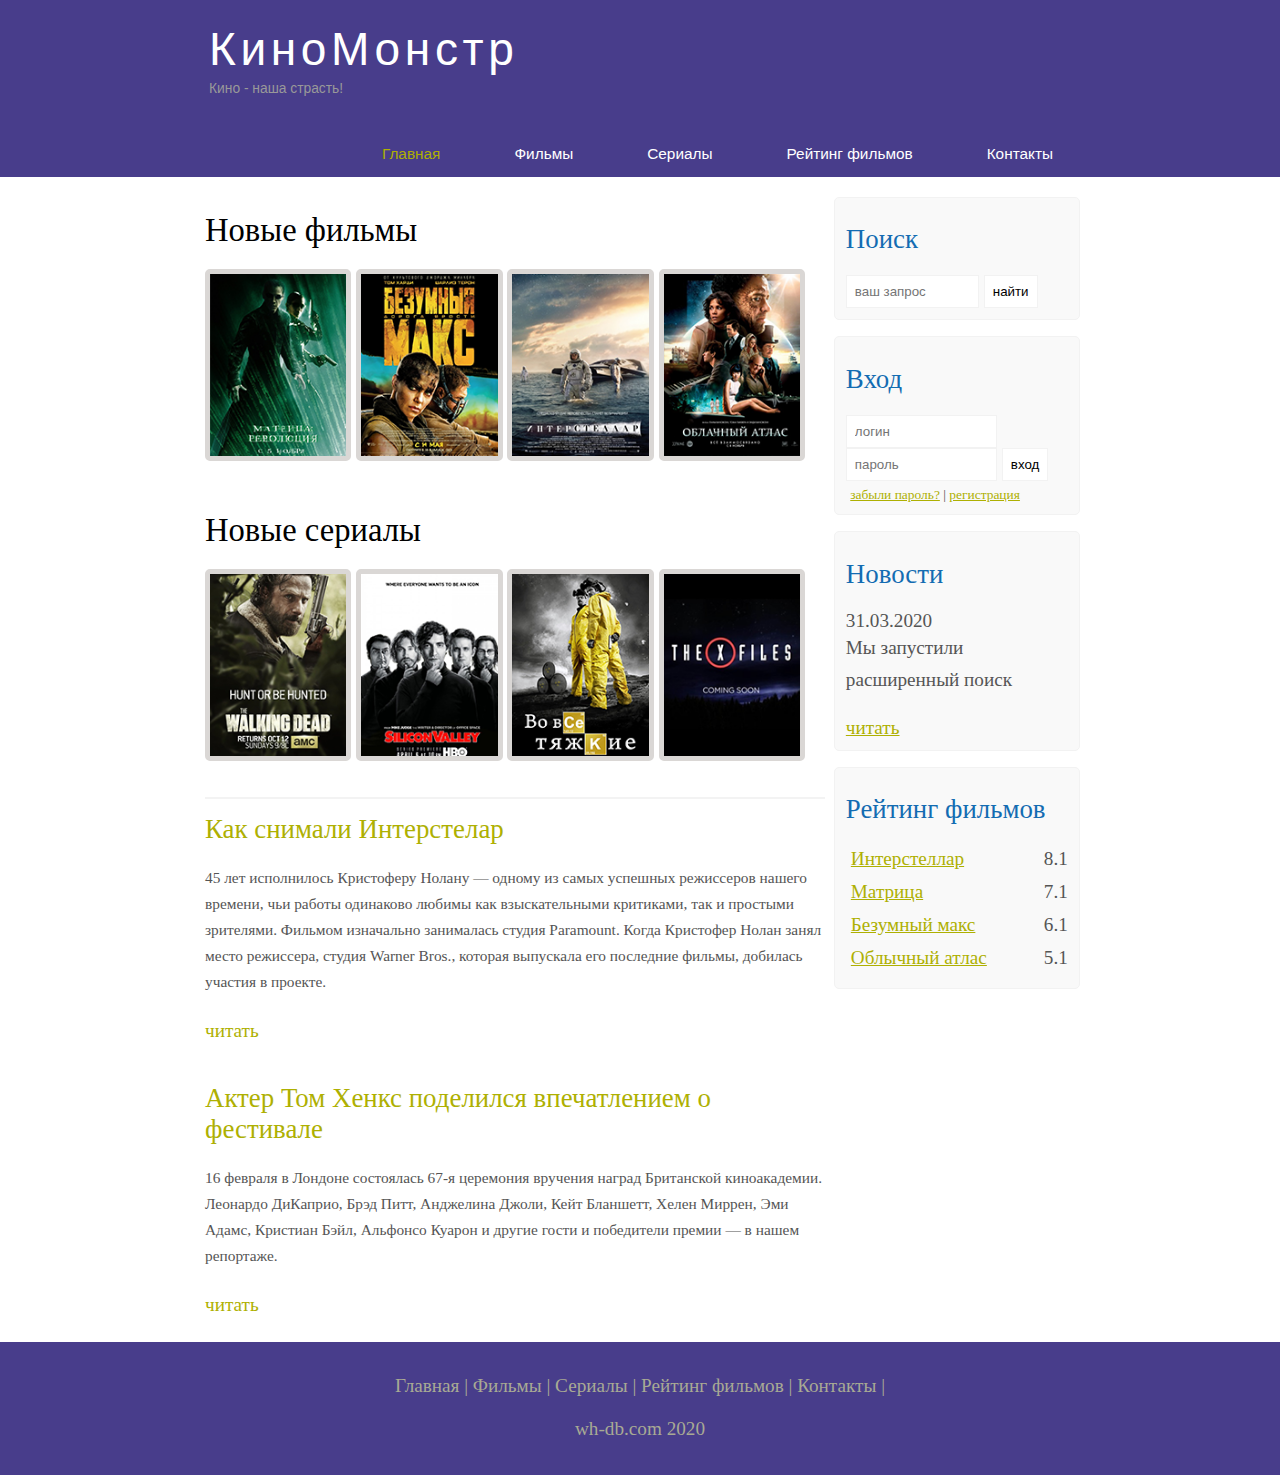
<file: index.html>
<!DOCTYPE html>
<html lang="en">
<head>
	<meta charset="UTF-8">
	<meta name="viewport" content="width=device-width, initial-scale=1.0">
	<link rel="stylesheet" href="css/style.css">
	<title>kinomonstr</title>
</head>
<body>
	<div class="main">
		<div class="header">
			<div class="logo">
				<div class="logo_text">
					<h1>
						<a href="#" >КиноМонстр </a> 
					</h1>
					<h2>
						Кино - наша страсть!
					</h2>
				</div>
			</div>
			<div class="menubar">
				<ul class="menu">
					<li class="selected">
						<a href="index.html">
							Главная
						</a>
					</li>
					<li>
						<a href="films.html">
							Фильмы
						</a>
					</li>
					<li>
						<a href="#">
							Сериалы
						</a>
					</li>
					<li>
						<a href="rating.html">
							Рейтинг фильмов
						</a>
					</li>
					<li>
						<a href="#">
							Контакты
						</a>
					</li>
				</ul>
				</ul>
			</div>
		</div>
		<div class="site_content">
			<div class="sitebar_container">
				<div class="sitebar">
					<h2>Поиск</h2>
					<form method="post" action="#" id="search_form">
						<input type="search" name="search_field" placeholder="ваш запрос"/>
						<input type="submit" class="btn" value="найти"/>
					</form>
				</div>
				<div class="sitebar">
					<h2>Вход</h2>
					<form method="post" action="#" id="login">
						<input type="text" name="login_field" placeholder="логин"/>
						<input type="password" name="passwoed_field" placeholder="пароль"/>
						<input type="submit" class="btn" value="вход">
						<div class="lables_passreg_text">
							<span><a href="#">забыли пароль?</a></span> | <span><a href="#">регистрация</a></span>
						</div>
					</form>
				</div>
				<div class="sitebar">
					<h2>Новости</h2>
					<span>
						31.03.2020
					</span>
					<p>Мы запустили расширенный поиск</p>
					<a href="#">читать</a>
				</div>
				<div class="sitebar">
					<h2>
						Рейтинг фильмов
					</h2>
					<ul>
						<li><a href="#">Интерстеллар</a> <span class="rating_sitebar">8.1</span></li>
						<li><a href="#">Матрица</a> <span class="rating_sitebar">7.1</span></li>
						<li><a href="#">Безумный макс</a> <span class="rating_sitebar">6.1</span></li>
						<li><a href="#">Облычный атлас</a> <span class="rating_sitebar">5.1</span></li>
					</ul>
				</div>
			</div>
			<div class="content">
			<h1>Новые фильмы</h1>
			<div class="films_block">
				<a href="#"></a><img src="img/matrix.png"></a>
				<a href="#"></a><img src="img/max.png"></a>
				<a href="#"></a><img src="img/inter.png"></a>
				<a href="#"></a><img src="img/cloud.png"></a>
			</div>
			<h1>Новые сериалы</h1>
			<div class="films_block">
				<a href="#"></a><img src="img/dead.png"></a>
				<a href="#"></a><img src="img/silicon.png"></a>
				<a href="#"></a><img src="img/breakingbad.png"></a>
				<a href="#"></a><img src="img/xfiles.png"></a>
			</div>
			<div class="posts">
				<hr>
				<h2> 
					<a href="#">Как снимали Интерстелар</a> 
				</h2>
				<div class="posts_content">
					<p>
						45 лет исполнилось Кристоферу Нолану — одному из самых успешных режиссеров нашего времени, чьи работы одинаково любимы как взыскательными критиками, так и простыми зрителями. Фильмом изначально занималась студия Paramount. Когда Кристофер Нолан занял место режиссера, студия Warner Bros., которая выпускала его последние фильмы, добилась участия в проекте.
					</p>
				</div>
				<p><a href="#">читать </a></p>
				<h2> 
					<a href="#">Актер Том Хенкс поделился впечатлением о фестивале</a> 
				</h2>
				<div class="posts_content">
					<p>
						16 февраля в Лондоне состоялась 67-я церемония вручения наград Британской киноакадемии. Леонардо ДиКаприо, Брэд Питт, Анджелина Джоли, Кейт Бланшетт, Хелен Миррен, Эми Адамс, Кристиан Бэйл, Альфонсо Куарон и другие гости и победители премии — в нашем репортаже.
					</p>
				</div>
				<p><a href="#">читать </a></p>
			</div>
		    </div>
		</div>
		
		<div class="footer">
			<p>
				<a href="#">Главная</a> | 
				<a href="#">Фильмы</a> |
				<a href="#">Сериалы</a> |
				<a href="#">Рейтинг фильмов</a> |
				<a href="#">Контакты</a> |
			</p>
			<p>
				wh-db.com 2020
			</p>
		</div>
	</div>
</body>
</html>
</file>
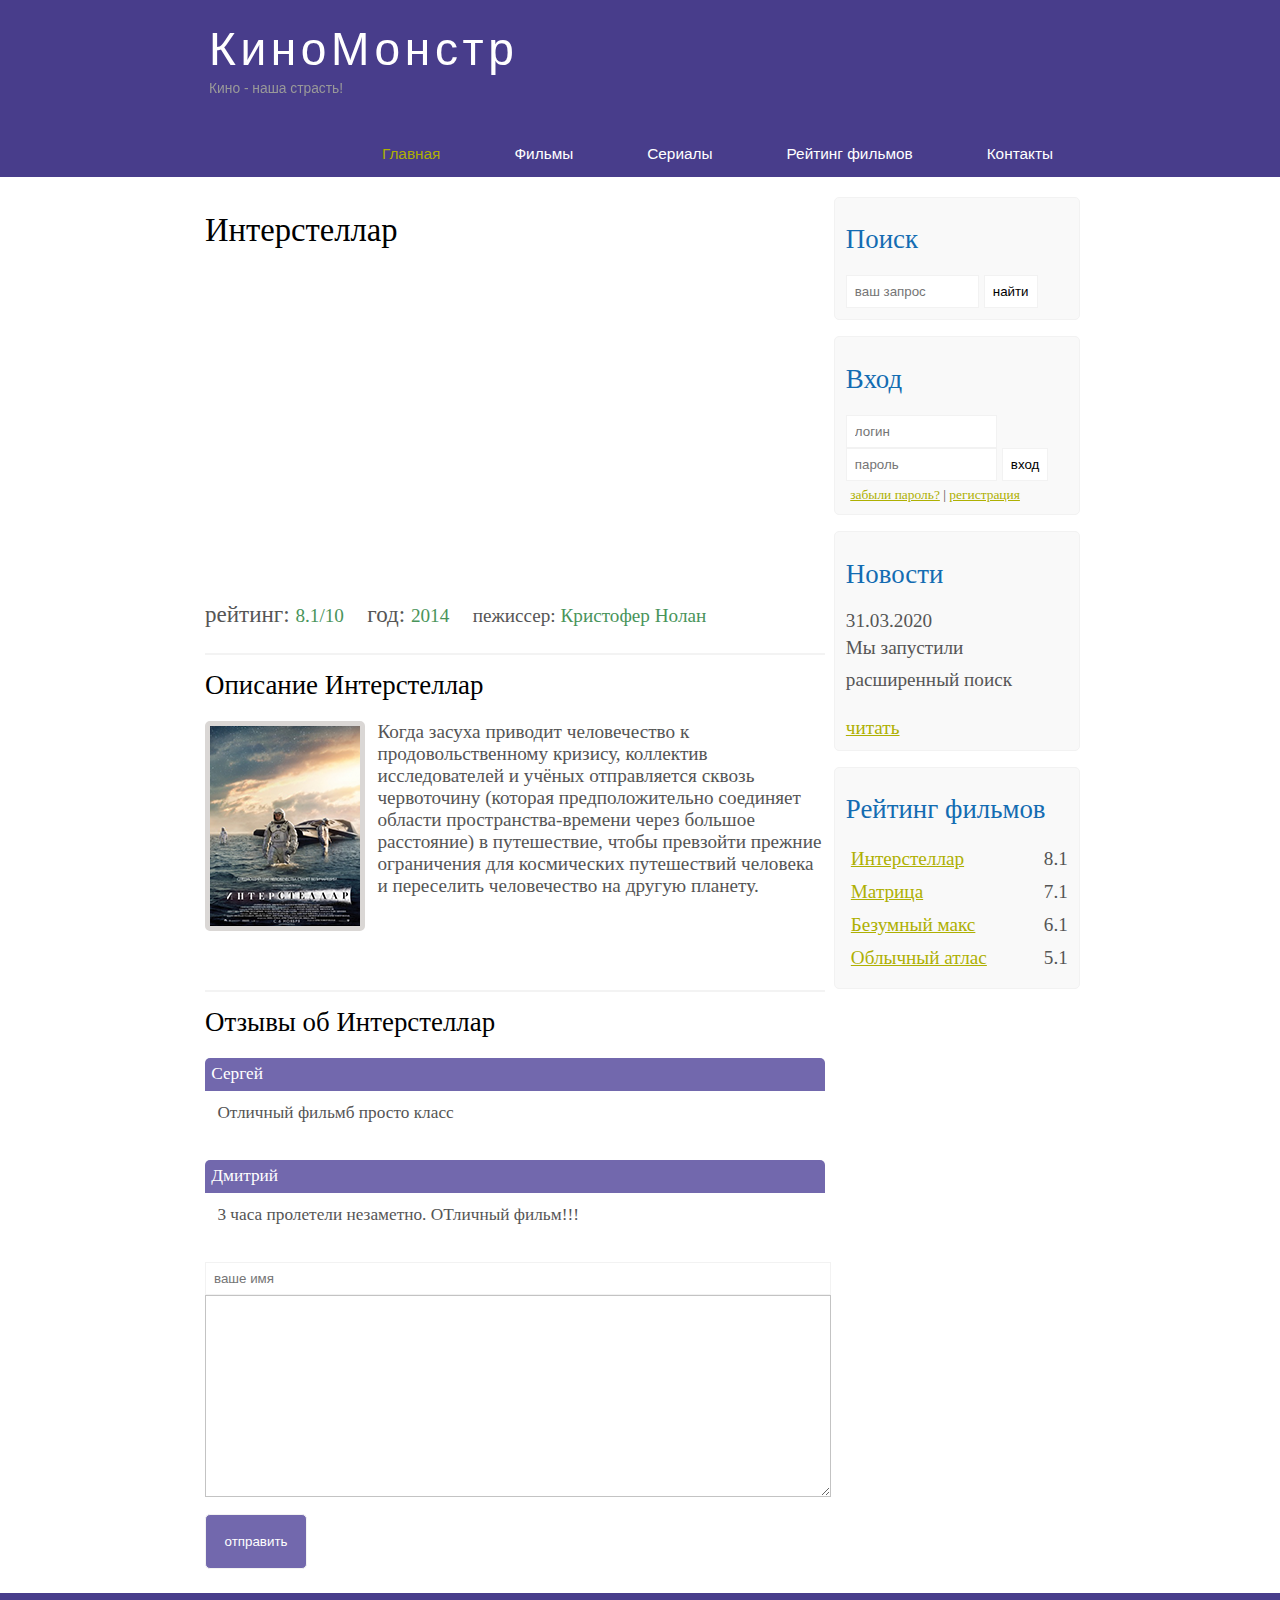
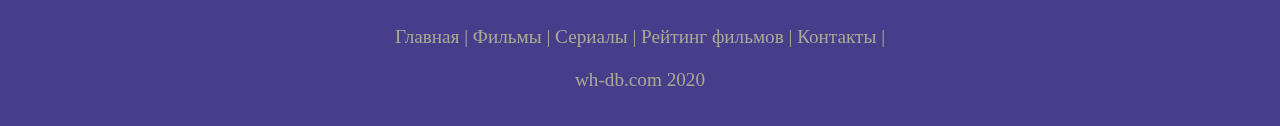
<file: bez_maks.html>
<!DOCTYPE html>
<html lang="en">
<head>
	<meta charset="UTF-8">
	<meta name="viewport" content="width=device-width, initial-scale=1.0">
	<link rel="stylesheet" href="css/style.css">
	<title>kinomonstr</title>
</head>
<body>
	<div class="main">
		<div class="header">
			<div class="logo">
				<div class="logo_text">
					<h1>
						<a href="#" >КиноМонстр </a> 
					</h1>
					<h2>
						Кино - наша страсть!
					</h2>
				</div>
			</div>
			<div class="menubar">
				<ul class="menu">
					<li class="selected">
						<a href="index.html">
							Главная
						</a>
					</li>
					<li>
						<a href="films.html">
							Фильмы
						</a>
					</li>
					<li>
						<a href="#">
							Сериалы
						</a>
					</li>
					<li>
						<a href="rating.html">
							Рейтинг фильмов
						</a>
					</li>
					<li>
						<a href="#">
							Контакты
						</a>
					</li>
				</ul>
				</ul>
			</div>
		</div>
		<div class="site_content">
			<div class="sitebar_container">
				<div class="sitebar">
					<h2>Поиск</h2>
					<form method="post" action="#" id="search_form">
						<input type="search" name="search_field" placeholder="ваш запрос"/>
						<input type="submit" class="btn" value="найти"/>
					</form>
				</div>
				<div class="sitebar">
					<h2>Вход</h2>
					<form method="post" action="#" id="login">
						<input type="text" name="login_field" placeholder="логин"/>
						<input type="password" name="passwoed_field" placeholder="пароль"/>
						<input type="submit" class="btn" value="вход">
						<div class="lables_passreg_text">
							<span><a href="#">забыли пароль?</a></span> | <span><a href="#">регистрация</a></span>
						</div>
					</form>
				</div>
				<div class="sitebar">
					<h2>Новости</h2>
					<span>
						31.03.2020
					</span>
					<p>Мы запустили расширенный поиск</p>
					<a href="#">читать</a>
				</div>
				<div class="sitebar">
					<h2>
						Рейтинг фильмов
					</h2>
					<ul>
						<li><a href="#">Интерстеллар</a> <span class="rating_sitebar">8.1</span></li>
						<li><a href="#">Матрица</a> <span class="rating_sitebar">7.1</span></li>
						<li><a href="#">Безумный макс</a> <span class="rating_sitebar">6.1</span></li>
						<li><a href="#">Облычный атлас</a> <span class="rating_sitebar">5.1</span></li>
					</ul>
				</div>
			</div>
			<div class="content">
				<h1>
					Интерстеллар
				</h1>
				<iframe width="560" height="315" src="https://www.youtube.com/embed/qcPfI0y7wRU" frameborder="0" allow="accelerometer; autoplay; clipboard-write; encrypted-media; gyroscope; picture-in-picture" allowfullscreen></iframe>
				<div class="info_film_page">
					<span class="lable">
						рейтинг:
					</span>
					<span class="value">
						8.1/10
					</span>
					<span class="lable">
						год:
					</span>
					<span class="value">
						2014
					</span>
					пежиссер:
					<span class="value">
						Кристофер Нолан
					</span>		
				</div>
				<hr>
				<h2>Описание Интерстеллар</h2>
				<div class="description_film">
					<img src="img/inter.png">
					Когда засуха приводит человечество к продовольственному кризису, коллектив исследователей и учёных отправляется сквозь червоточину (которая предположительно соединяет области пространства-времени через большое расстояние) в путешествие, чтобы превзойти прежние ограничения для космических путешествий человека и переселить человечество на другую планету.
				</div>
				<hr>
				<div class="reviews_body" >
					<h2>
						Отзывы об Интерстеллар
					</h2>
					<div class="reviews">
						<div class="review_name">
							Сергей
						</div>
						<div class="review_text">
							Отличный фильмб просто класс
						</div>
					</div>
					<div class="reviews">
						<div class="review_name">
							Дмитрий
						</div>
						<div class="review_text">
							3 часа пролетели незаметно. ОТличный фильм!!!
						</div>
					</div>
				</div>
				<div class="send">
					<form method="post" action="#" id="review">
						<input type="text" name="review_name" placeholder="ваше имя">
						<textarea name="review_text"></textarea>
						<input type="submit"  value="отправить">
					</form>
				</div>

		    </div>
		</div>
		
		<div class="footer">
			<p>
				<a href="#">Главная</a> | 
				<a href="#">Фильмы</a> |
				<a href="#">Сериалы</a> |
				<a href="#">Рейтинг фильмов</a> |
				<a href="#">Контакты</a> |
			</p>
			<p>
				wh-db.com 2020
			</p>
		</div>
	</div>
</body>
</html>
</file>
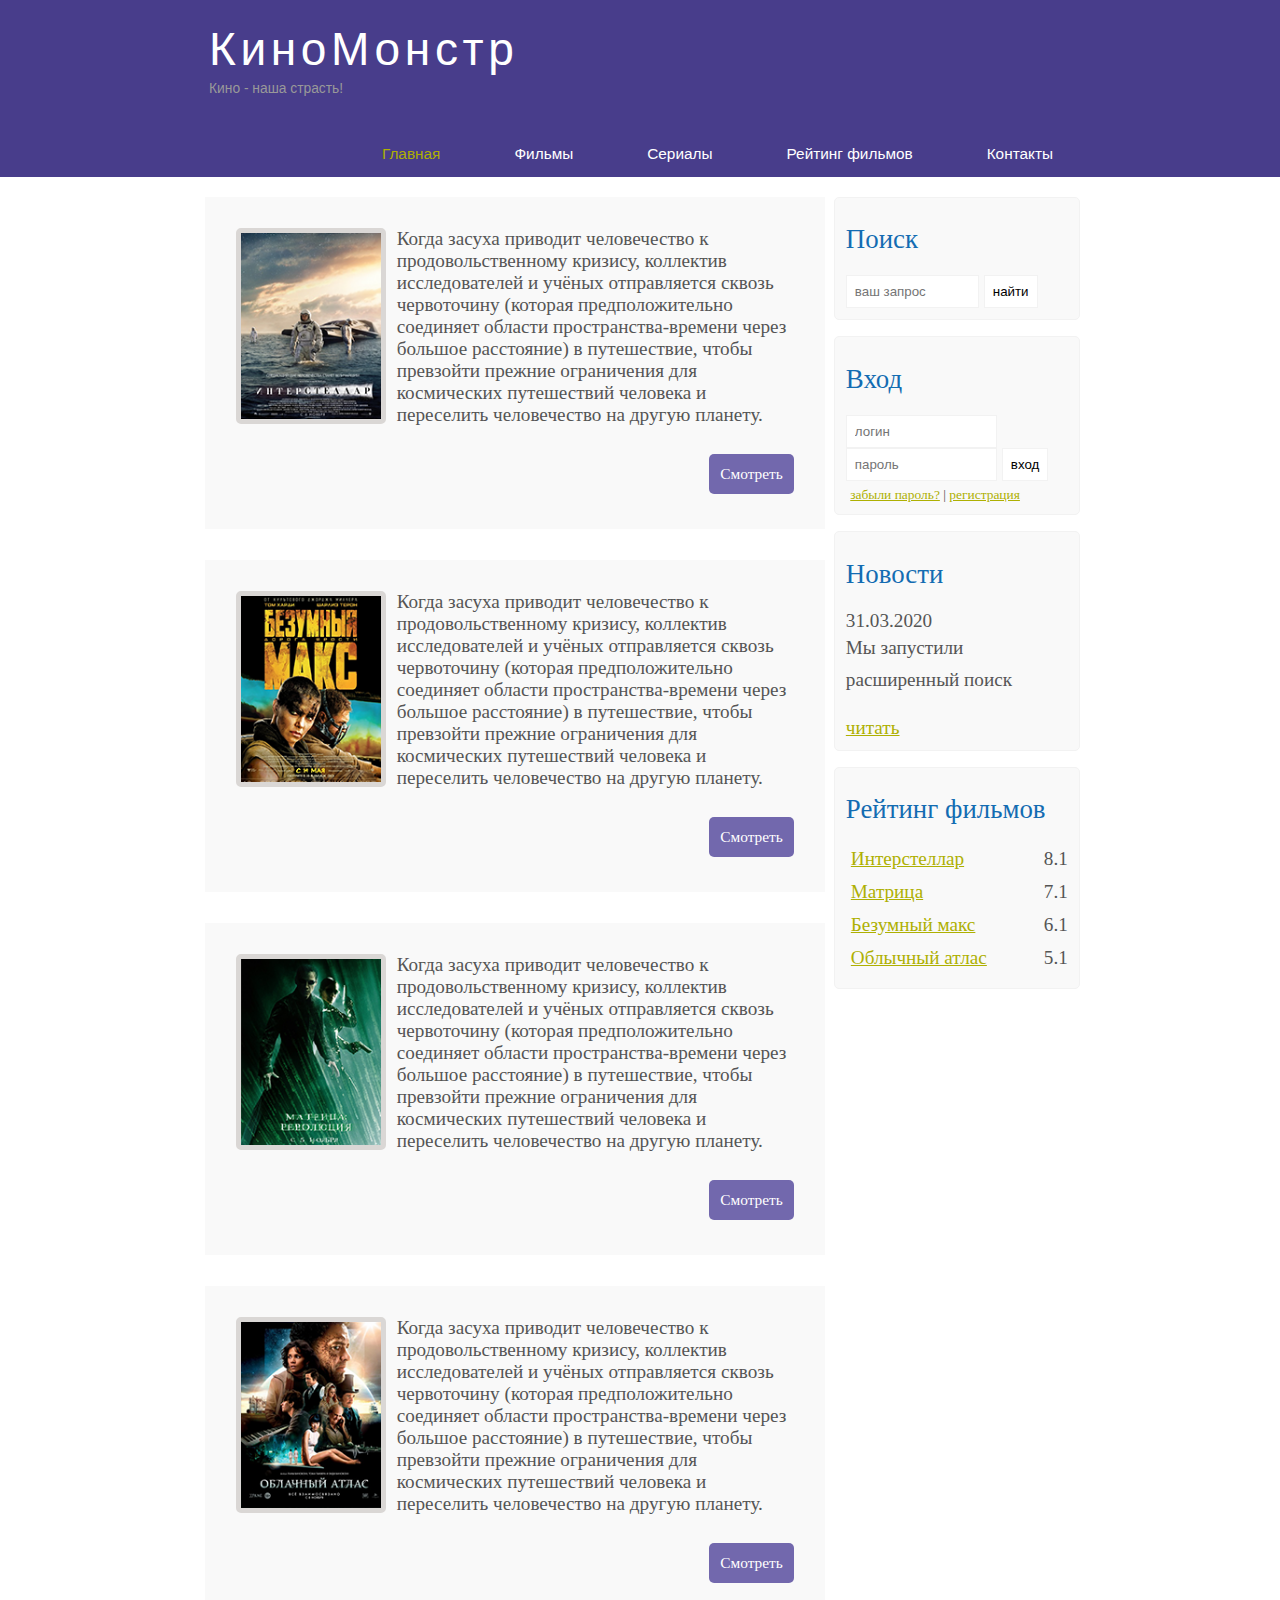
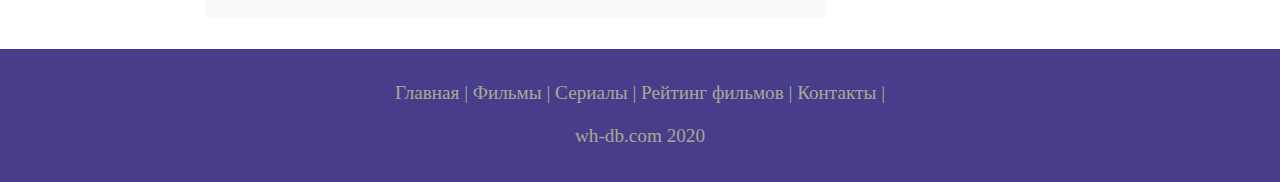
<file: films.html>
<!DOCTYPE html>
<html lang="en">
<head>
	<meta charset="UTF-8">
	<meta name="viewport" content="width=device-width, initial-scale=1.0">
	<link rel="stylesheet" href="css/style.css">
	<title>kinomonstr</title>
</head>
<body>
	<div class="main">
		<div class="header">
			<div class="logo">
				<div class="logo_text">
					<h1>
						<a href="#" >КиноМонстр </a> 
					</h1>
					<h2>
						Кино - наша страсть!
					</h2>
				</div>
			</div>
			<div class="menubar">
				<ul class="menu">
					<li class="selected">
						<a href="index.html">
							Главная
						</a>
					</li>
					<li>
						<a href="films.html">
							Фильмы
						</a>
					</li>
					<li>
						<a href="#">
							Сериалы
						</a>
					</li>
					<li>
						<a href="rating.html">
							Рейтинг фильмов
						</a>
					</li>
					<li>
						<a href="#">
							Контакты
						</a>
					</li>
				</ul>
				</ul>
			</div>
		</div>
		<div class="site_content">
			<div class="sitebar_container">
				<div class="sitebar">
					<h2>Поиск</h2>
					<form method="post" action="#" id="search_form">
						<input type="search" name="search_field" placeholder="ваш запрос"/>
						<input type="submit" class="btn" value="найти"/>
					</form>
				</div>
				<div class="sitebar">
					<h2>Вход</h2>
					<form method="post" action="#" id="login">
						<input type="text" name="login_field" placeholder="логин"/>
						<input type="password" name="passwoed_field" placeholder="пароль"/>
						<input type="submit" class="btn" value="вход">
						<div class="lables_passreg_text">
							<span><a href="#">забыли пароль?</a></span> | <span><a href="#">регистрация</a></span>
						</div>
					</form>
				</div>
				<div class="sitebar">
					<h2>Новости</h2>
					<span>
						31.03.2020
					</span>
					<p>Мы запустили расширенный поиск</p>
					<a href="#">читать</a>
				</div>
				<div class="sitebar">
					<h2>
						Рейтинг фильмов
					</h2>
					<ul>
						<li><a href="#">Интерстеллар</a> <span class="rating_sitebar">8.1</span></li>
						<li><a href="#">Матрица</a> <span class="rating_sitebar">7.1</span></li>
						<li><a href="#">Безумный макс</a> <span class="rating_sitebar">6.1</span></li>
						<li><a href="#">Облычный атлас</a> <span class="rating_sitebar">5.1</span></li>
					</ul>
				</div>
			</div>
			<div class="content">
				<div class="info_film">
					<img src="img/inter.png">
					Когда засуха приводит человечество к продовольственному кризису, коллектив исследователей и учёных отправляется сквозь червоточину (которая предположительно соединяет области пространства-времени через большое расстояние) в путешествие, чтобы превзойти прежние ограничения для космических путешествий человека и переселить человечество на другую планету.
					<div class="button">
						<a href="bez_maks.html">Смотреть</a>
					</div>
				</div>

				<div class="info_film">
					<img src="img/max.png">
					Когда засуха приводит человечество к продовольственному кризису, коллектив исследователей и учёных отправляется сквозь червоточину (которая предположительно соединяет области пространства-времени через большое расстояние) в путешествие, чтобы превзойти прежние ограничения для космических путешествий человека и переселить человечество на другую планету.
					<div class="button">
						<a href="show.html">Смотреть</a>
					</div>
				</div>

				<div class="info_film">
					<img src="img/matrix.png">
					Когда засуха приводит человечество к продовольственному кризису, коллектив исследователей и учёных отправляется сквозь червоточину (которая предположительно соединяет области пространства-времени через большое расстояние) в путешествие, чтобы превзойти прежние ограничения для космических путешествий человека и переселить человечество на другую планету.
					<div class="button">
						<a href="#">Смотреть</a>
					</div>
				</div>

				<div class="info_film">
					<img src="img/cloud.png">
					Когда засуха приводит человечество к продовольственному кризису, коллектив исследователей и учёных отправляется сквозь червоточину (которая предположительно соединяет области пространства-времени через большое расстояние) в путешествие, чтобы превзойти прежние ограничения для космических путешествий человека и переселить человечество на другую планету.
					<div class="button">
						<a href="#">Смотреть</a>
					</div>
				</div>

		    </div>
		</div>
		
		<div class="footer">
			<p>
				<a href="#">Главная</a> | 
				<a href="#">Фильмы</a> |
				<a href="#">Сериалы</a> |
				<a href="#">Рейтинг фильмов</a> |
				<a href="#">Контакты</a> |
			</p>
			<p>
				wh-db.com 2020
			</p>
		</div>
	</div>
</body>
</html>
</file>
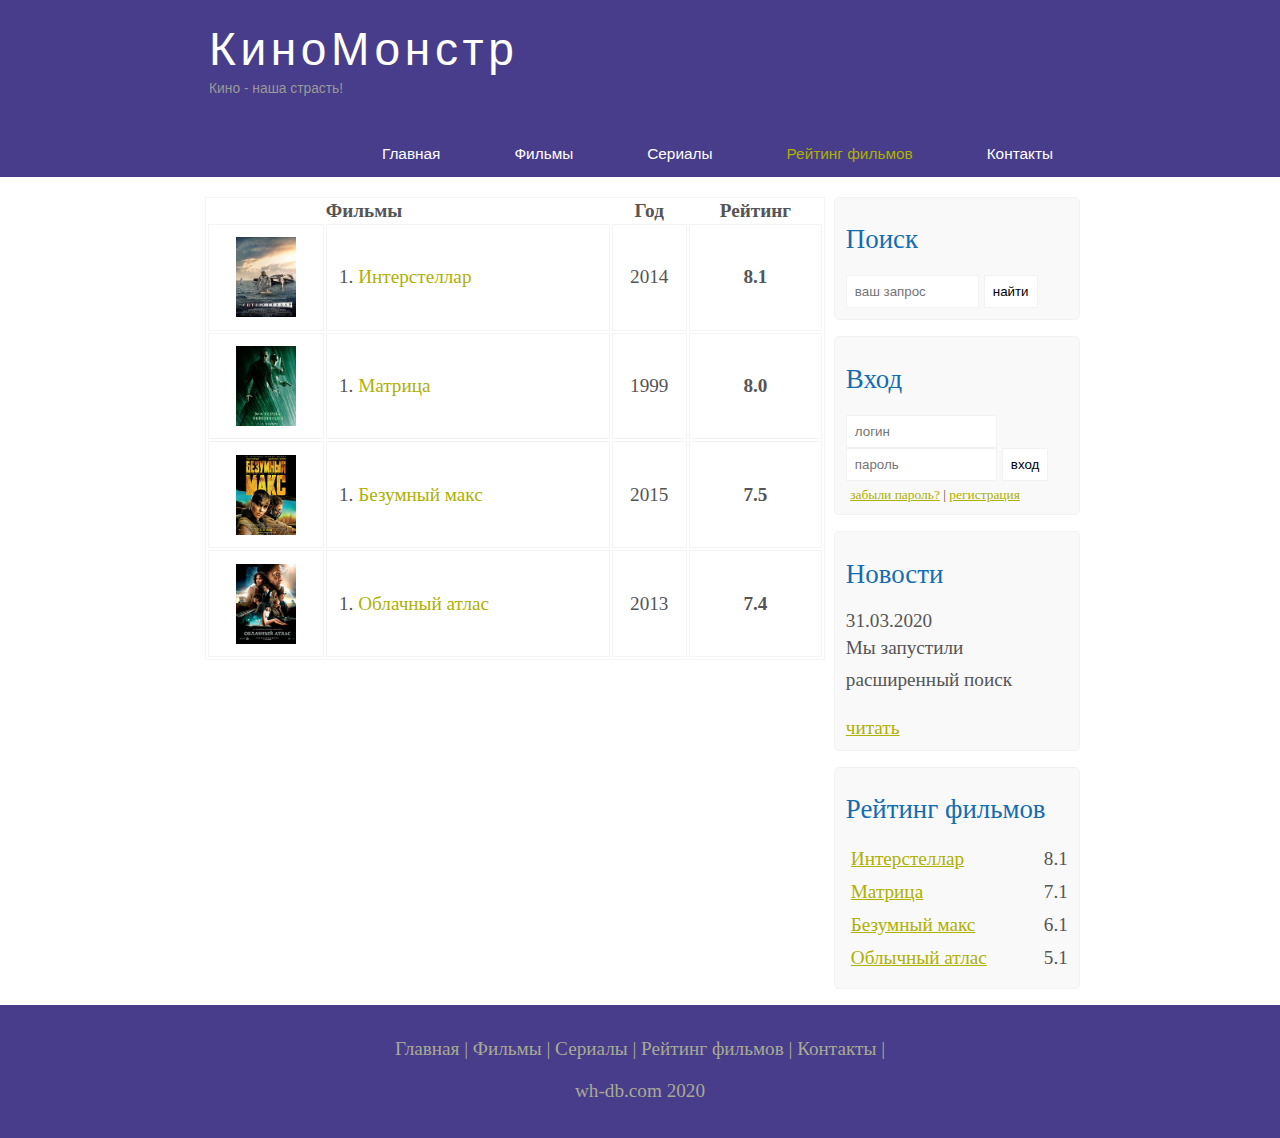
<file: rating.html>
<!DOCTYPE html>
<html lang="en">
<head>
	<meta charset="UTF-8">
	<meta name="viewport" content="width=device-width, initial-scale=1.0">
	<link rel="stylesheet" href="css/style.css">
	<title>kinomonstr</title>
</head>
<body>
	<div class="main">
		<div class="header">
			<div class="logo">
				<div class="logo_text">
					<h1>
						<a href="#" >КиноМонстр </a> 
					</h1>
					<h2>
						Кино - наша страсть!
					</h2>
				</div>
			</div>
			<div class="menubar">
				<ul class="menu">
					<li>
						<a href="index.html">
							Главная
						</a>
					</li>
					<li>
						<a href="films.html">
							Фильмы
						</a>
					</li>
					<li>
						<a href="#">
							Сериалы
						</a>
					</li>
					<li class="selected">
						<a href="rating.html">
							Рейтинг фильмов
						</a>
					</li>
					<li>
						<a href="#">
							Контакты
						</a>
					</li>
				</ul>
				</ul>
			</div>
		</div>
		<div class="site_content">
			<div class="sitebar_container">
				<div class="sitebar">
					<h2>Поиск</h2>
					<form method="post" action="#" id="search_form">
						<input type="search" name="search_field" placeholder="ваш запрос"/>
						<input type="submit" class="btn" value="найти"/>
					</form>
				</div>
				<div class="sitebar">
					<h2>Вход</h2>
					<form method="post" action="#" id="login">
						<input type="text" name="login_field" placeholder="логин"/>
						<input type="password" name="passwoed_field" placeholder="пароль"/>
						<input type="submit" class="btn" value="вход">
						<div class="lables_passreg_text">
							<span><a href="#">забыли пароль?</a></span> | <span><a href="#">регистрация</a></span>
						</div>
					</form>
				</div>
				<div class="sitebar">
					<h2>Новости</h2>
					<span>
						31.03.2020
					</span>
					<p>Мы запустили расширенный поиск</p>
					<a href="#">читать</a>
				</div>
				<div class="sitebar">
					<h2>
						Рейтинг фильмов
					</h2>
					<ul>
						<li><a href="#">Интерстеллар</a> <span class="rating_sitebar">8.1</span></li>
						<li><a href="#">Матрица</a> <span class="rating_sitebar">7.1</span></li>
						<li><a href="#">Безумный макс</a> <span class="rating_sitebar">6.1</span></li>
						<li><a href="#">Облычный атлас</a> <span class="rating_sitebar">5.1</span></li>
					</ul>
				</div>
			</div>
			<div class="content">
				<table>
					<tr>
						<th></th>
						<th>Фильмы</th>
						<th class="center">Год</th>
						<th class="center">Рейтинг</th>
					</tr>
					<tr>
						<td class="center"><img  src="img/inter.png"></td>
						<td>1. <a href="show.html">Интерстеллар</a></td>
						<td class="center">2014</td>
						<td class="center rating" >8.1</td>
					</tr>

					<tr>
						<td class="center"><img  src="img/matrix.png"></td>
						<td>1. <a href="show.html">Матрица</a></td>
						<td class="center">1999</td>
						<td class="center rating" >8.0</td>
					</tr>

					<tr>
						<td class="center"><img  src="img/max.png"></td>
						<td>1. <a href="show.html">Безумный макс</a></td>
						<td class="center">2015</td>
						<td class="center rating" >7.5</td>
					</tr>

					<tr>
						<td class="center"><img  src="img/cloud.png"></td>
						<td>1. <a href="show.html">Облачный атлас</a></td>
						<td class="center">2013</td>
						<td class="center rating" >7.4</td>
					</tr>


				</table>
			
		    </div>
		</div>
		
		<div class="footer">
			<p>
				<a href="#">Главная</a> | 
				<a href="#">Фильмы</a> |
				<a href="#">Сериалы</a> |
				<a href="#">Рейтинг фильмов</a> |
				<a href="#">Контакты</a> |
			</p>
			<p>
				wh-db.com 2020
			</p>
		</div>
	</div>
</body>
</html>
</file>
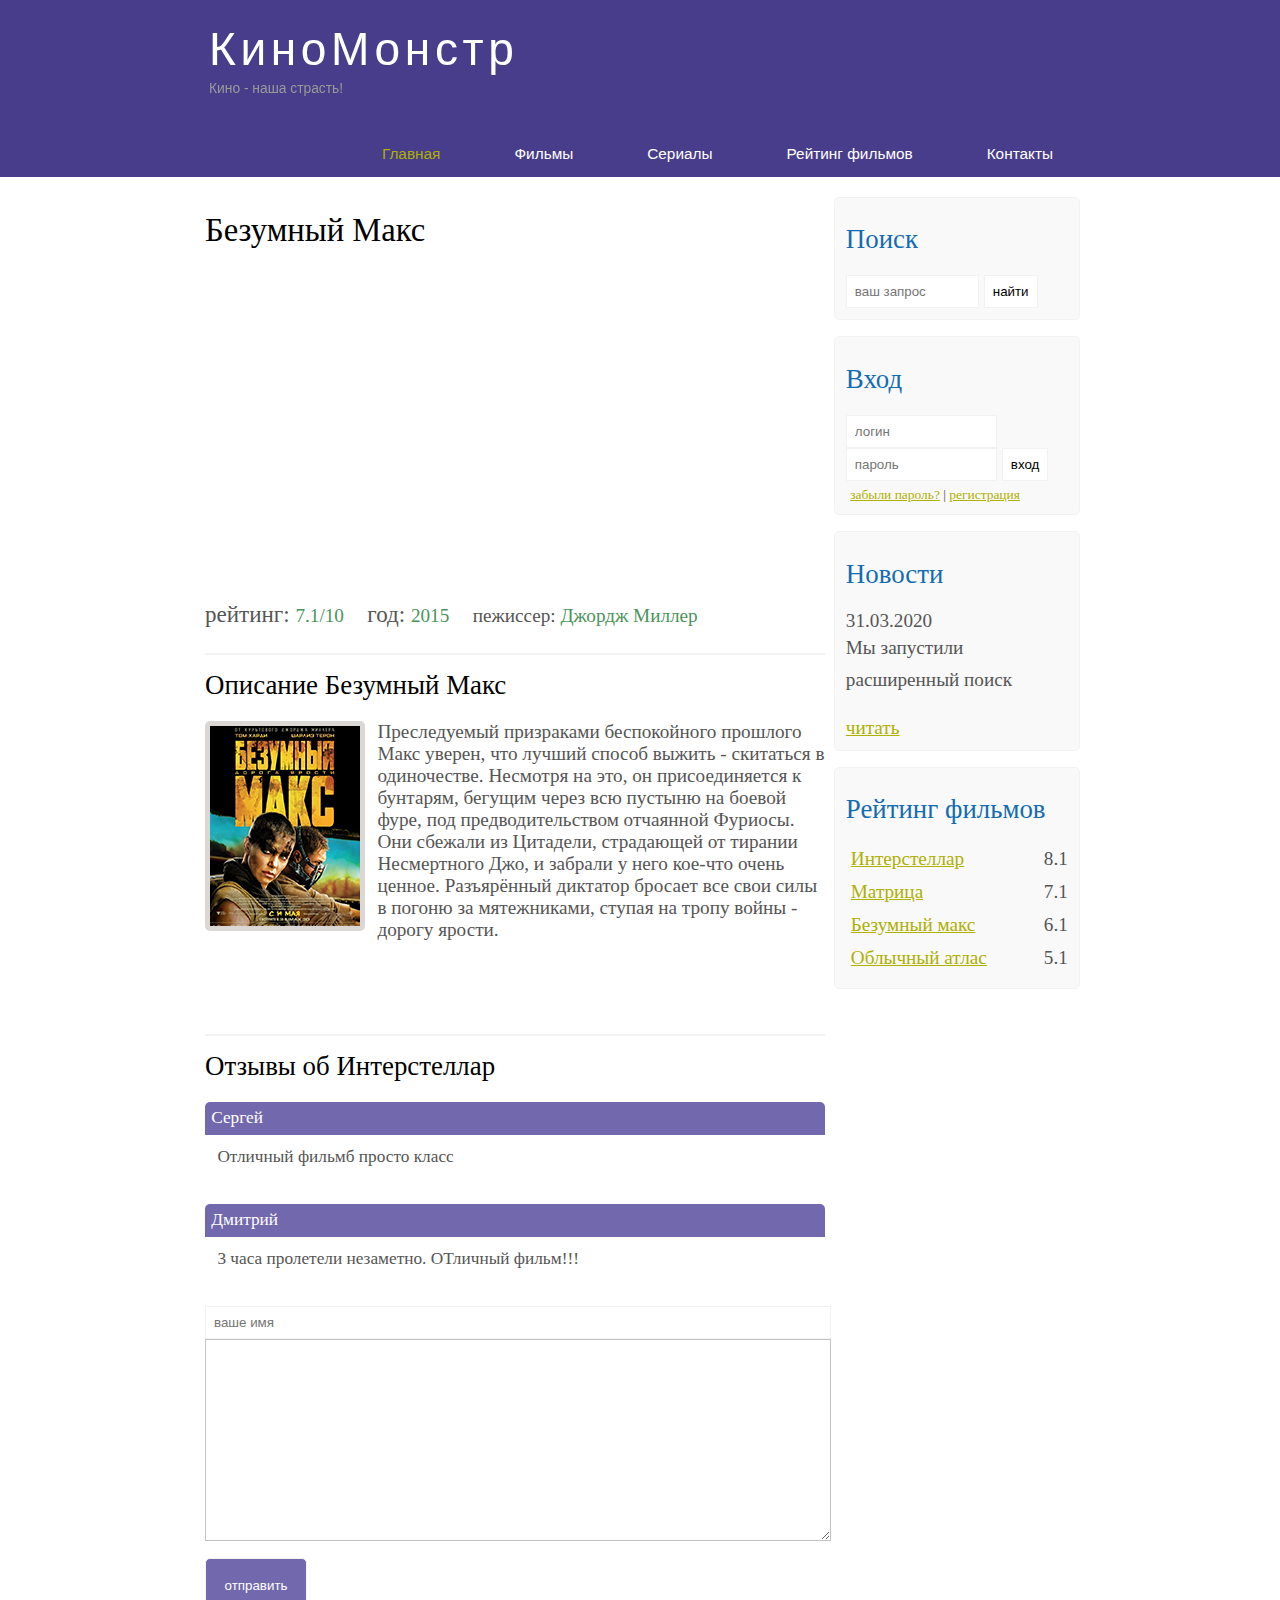
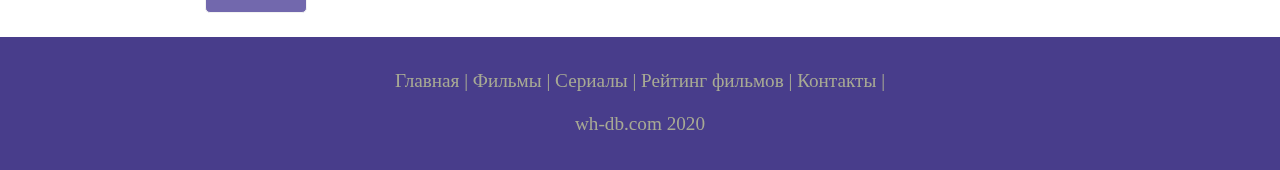
<file: show.html>
<!DOCTYPE html>
<html lang="en">
<head>
	<meta charset="UTF-8">
	<meta name="viewport" content="width=device-width, initial-scale=1.0">
	<link rel="stylesheet" href="css/style.css">
	<title>kinomonstr</title>
</head>
<body>
	<div class="main">
		<div class="header">
			<div class="logo">
				<div class="logo_text">
					<h1>
						<a href="#" >КиноМонстр </a> 
					</h1>
					<h2>
						Кино - наша страсть!
					</h2>
				</div>
			</div>
			<div class="menubar">
				<ul class="menu">
					<li class="selected">
						<a href="index.html">
							Главная
						</a>
					</li>
					<li>
						<a href="films.html">
							Фильмы
						</a>
					</li>
					<li>
						<a href="#">
							Сериалы
						</a>
					</li>
					<li>
						<a href="rating.html">
							Рейтинг фильмов
						</a>
					</li>
					<li>
						<a href="#">
							Контакты
						</a>
					</li>
				</ul>
				</ul>
			</div>
		</div>
		<div class="site_content">
			<div class="sitebar_container">
				<div class="sitebar">
					<h2>Поиск</h2>
					<form method="post" action="#" id="search_form">
						<input type="search" name="search_field" placeholder="ваш запрос"/>
						<input type="submit" class="btn" value="найти"/>
					</form>
				</div>
				<div class="sitebar">
					<h2>Вход</h2>
					<form method="post" action="#" id="login">
						<input type="text" name="login_field" placeholder="логин"/>
						<input type="password" name="passwoed_field" placeholder="пароль"/>
						<input type="submit" class="btn" value="вход">
						<div class="lables_passreg_text">
							<span><a href="#">забыли пароль?</a></span> | <span><a href="#">регистрация</a></span>
						</div>
					</form>
				</div>
				<div class="sitebar">
					<h2>Новости</h2>
					<span>
						31.03.2020
					</span>
					<p>Мы запустили расширенный поиск</p>
					<a href="#">читать</a>
				</div>
				<div class="sitebar">
					<h2>
						Рейтинг фильмов
					</h2>
					<ul>
						<li><a href="#">Интерстеллар</a> <span class="rating_sitebar">8.1</span></li>
						<li><a href="#">Матрица</a> <span class="rating_sitebar">7.1</span></li>
						<li><a href="#">Безумный макс</a> <span class="rating_sitebar">6.1</span></li>
						<li><a href="#">Облычный атлас</a> <span class="rating_sitebar">5.1</span></li>
					</ul>
				</div>
			</div>
			<div class="content">
				<h1>
					Безумный Макс
				</h1>
				<iframe width="560" height="315" src="https://www.youtube.com/embed/36yEfPaQcSc" frameborder="0" allow="accelerometer; autoplay; clipboard-write; encrypted-media; gyroscope; picture-in-picture" allowfullscreen></iframe>
				<div class="info_film_page">
					<span class="lable">
						рейтинг:
					</span>
					<span class="value">
						7.1/10
					</span>
					<span class="lable">
						год:
					</span>
					<span class="value">
						2015
					</span>
					пежиссер:
					<span class="value">
						Джордж Миллер
					</span>		
				</div>
				<hr>
				<h2>Описание Безумный Макс</h2>
				<div class="description_film">
					<img src="img/max.png">
					Преследуемый призраками беспокойного прошлого Макс уверен, что лучший способ выжить - скитаться в одиночестве. Несмотря на это, он присоединяется к бунтарям, бегущим через всю пустыню на боевой фуре, под предводительством отчаянной Фуриосы.

					Они сбежали из Цитадели, страдающей от тирании Несмертного Джо, и забрали у него кое-что очень ценное. Разъярённый диктатор бросает все свои силы в погоню за мятежниками, ступая на тропу войны - дорогу ярости.
				</div>
				<hr>
				<div class="reviews_body" >
					<h2>
						Отзывы об Интерстеллар
					</h2>
					<div class="reviews">
						<div class="review_name">
							Сергей
						</div>
						<div class="review_text">
							Отличный фильмб просто класс
						</div>
					</div>
					<div class="reviews">
						<div class="review_name">
							Дмитрий
						</div>
						<div class="review_text">
							3 часа пролетели незаметно. ОТличный фильм!!!
						</div>
					</div>
				</div>
				<div class="send">
					<form method="post" action="#" id="review">
						<input type="text" name="review_name" placeholder="ваше имя">
						<textarea name="review_text"></textarea>
						<input type="submit"  value="отправить">
					</form>
				</div>

		    </div>
		</div>
		
		<div class="footer">
			<p>
				<a href="#">Главная</a> | 
				<a href="#">Фильмы</a> |
				<a href="#">Сериалы</a> |
				<a href="#">Рейтинг фильмов</a> |
				<a href="#">Контакты</a> |
			</p>
			<p>
				wh-db.com 2020
			</p>
		</div>
	</div>
</body>
</html>
</file>
<file: css/style.css>
*{
	margin: 0;
	padding: 0;
}
body{
	font-size: 1.2em;
	background-color: #fff;
	color: #555;
}

p{
	padding: 0 0 20px 0;
	line-height: 1.7em;
}

input[type='text'], input[type='password'], input[type='search']{
	color: #5d5d5d;
	width: 60%;
	padding: 8px;
}
input,textarea{
	outline: none;
	border: none;
	border: solid 1px #f2f2f2;
}

h1,h2{
	font:normal 170% 'century gothic', areal;
	margin:0 0 15px 0;
	padding: 15px 0 5px 0;
	color: #000;
}
a, a:hover{
	outline: none;
	text-decoration: underline;
	color: #aeb002; 
}

h2{
	font-size: 140%;
}


ul {
	margin:2px 0 22px 17px;
}
ul li{
	margin: 0 0 6px 0;
	padding: 0 0 4px 5px;
	line-height: 1.5em;
}

hr{
	border: solid 1px #f3f3f3;
}

.main {
	margin-left: auto;
	margin-right: auto;
}

.menubar, .Site_content{
	margin-left: auto;
	margin-right: auto;
}

.footer{
	margin-left: auto;
	margin-right: auto;
}



.header {
	background-color: darkslateblue;
	height: 177px;
	font-size: 0.8em;
	margin-right: 0px;
	margin-left: 0px;
	min-width: 900px;
}


.logo {
	margin-left: auto;
	margin-right: auto;
}


.logo h1, .logo h2{
	font:normal 300% ' century gothic', arial, sans-serif;
	margin:0 0 0 9px;
}


.logo_text {
	margin-left: auto;
	margin-right: auto;
	width: 880px;
	padding-bottom: 40px;
}
.logo_text h1, .logo_text h1 a, .logo_texth1 a:hover{
	padding: 22px 0 0 0;
	color: #fff;
	letter-spacing: 0.1em;
	text-decoration: none;
}
.logo_text h2{
	font-size: 0.9em;
	padding: 4px 0 0 0;
	color: #999;
}
.menubar {
	width: 900px;
	height: 46px;
}
ul.menu {
	float:right;
}

ul.menu li{
	float: left;
	padding: 0 0 0 9px;
	list-style: none;
	margin:1px 2px 0 0;
}

ul.menu li a{
	font:normal 100% 'trebushet ms', sans-serif;
	display: block;
	height: 20px;
	padding: 6px 35px 5px 28px;
	color: #fff;
	text-decoration:none; 
}

ul.menu li.selected a{
	color: #aeb002;
}

ul.menu li a:hover{
	color: #e4ec04;
}
.selected {
}

.site_content{
	width: 880px;
	overflow:hidden;
	margin: 20px auto 0 auto;
	background-color: #fff; 
}

.sitebar_container{
	float: right;
	width: 224px;
}
.sitebar{
	float: right;
	width: 222px;
	padding: 5%;
	margin:0 0 16px 0;
	border:solid 1px #f2f2f2;
	border-radius: 5px;
	background-color: #f9f9f9;  
}


.btn{
	padding: 8px;
	background-color: white;
	cursor: pointer;
}

.sitebar h2{
	color: #136cb2;
}

.lables_passreg_text{
	font-size: 0.7em;
	margin-top: 3%;
	margin-left: 2%;
}

.sitebar ul{
	margin: 0;
}

.sitebar li{
	list-style-type: none;
	margin: 0;
}

.sitebar .rating_sitebar{
	float:right;
}

.content{
	text-align: left;
	width:620px;
	padding: 0 0 0 5px;
	float: left; 
}

.content a {
	text-decoration:none;
}

.films_block{
	margin-bottom: 5%;
}
.films_block img{
	border-radius: 5px;
	border:solid 5px #dad7d5 ;
	width: 22%;
}
.posts .posts_content{
	font-size: 0.8em;
}

.info_film_page{
	margin-top: 2%;
	margin-bottom: 4%;
}
.info_film_page .lable{
	font-size: 1.2em;
}
.info_film_page .value{
	font-size: 1em;
	color: #49945a;
	margin-right: 3%;
}
.description_film img{
	margin-right: 2%;
	border-radius: 5px;
	border: solid 5px #dad7d5;
	float: left;
}
.description_film {
	margin-bottom: 15%;
}


.reviews {
	margin-bottom: 4%;
	font-size:0.9em;
}

.reviews .review_name{
	background-color: #7268ad;
	color: white;
	padding: 1%;
	border-top-left-radius: 5px;
	border-top-right-radius: 5px; 
}


.reviews .review_text{
	padding-top: 2%;
	padding-bottom: 2%;
	padding-left: 2%;
}


.send {
	margin-bottom: 4%;
}

.send input[tyoe="text"], textarea{
	border:solid 1px #c3c3c3;
	margin-bottom: 2%;
}
.send input[type="text"]{
	width: 98%;
}

.send textarea{
	width: 624px;
	height: 200px;
}

.send input[type="submit"]{
	background-color: #7268ad;
	padding: 3%;
	color: white;
	border-radius: 5px;
}


.info_film {
	margin-bottom: 5%;
	background-color: #f9f9f9;
	padding: 5%;
	height: 270px;
}


.info_film img{
	float: left;
	margin-right: 2%;
	border-radius: 5px;
	border: solid 5px #dad7d5;
	width: 25%;
}


.button{
	background-color: #7268ad;
	padding: 2%;
	color: white;
	border-radius: 5px;
	float: right;
	margin-top: 5%;
	clear: both;
	font-size: 0.8em;
}

.button a{
	color: white;
}

table{
	width: 100%;
	border: solid 1px #f4f4f4;
}
td{
	padding: 2%;
	border: solid 1px #f4f4f4;
}
td img{
	width: 60px;
	vertical-align: middle;
}

.center {
	text-align: center;
}

.rating{
	font-weight: bold;
}
.footer{
	width: 100%;
	height: 100px;
	padding: 28px 0 5px 0;
	text-align: center;
	background-color: darkslateblue;
	color: #a8aa94;
	margin-left: 0px;
	margin-right:0px;
	min-width: 900px;
}

.footer a{
	color: #a8aa94;
	text-decoration: none;
}

.footer a:hover{
	color: #fff;
	text-decoration:none; 
}
.footer p{
	padding: 0 0 10px 0;
}

/*CSS mobile*/

@media only screen
and (min-device-width : 320px)
and (max-device-width : 568px) {

	.header{
		background-color: #257965;
		min-width: 100%;
		height: 20%;
		text-align: center;	
	}
	.logo {
		width: 100%;
	}
	.logo_text {
		width: 100%;
		text-align: center;
	}
	.site_content{
		width: 100%;
	}
	.menubar {
		width: 100%;
		height: 100%;
	}
	.content {
		width: 100%;
		text-align: center;
	}
	.site_content {
		width: 100%;
		text-align: center;
	}
	.sitebar_container {
		display: none;
	}
	.footer {
		display: none;
	}
	ul.menu {
		float: none;
	}
	ul.menu li {
		margin: 0;
		padding: 0;
		float: none;
	}
	.logo h1 {
		font: noraml 235% 'century gothic', arial, sans-serif;
	}
	.logo h2 {
		font: noraml 100% 'century gothic', arial, sans-serif;
		color: white;
	}
	.conent h1 h2 {
		font: noraml 110% 'century gothic', arial ;
	}
	.films_block img {
		width: 43%;
	}
	.posts_content p {
		line-height: 1.5em;
		padding: 3%;
		text-align: left;
	}
	.posts p {
		font-size: 120%;
	}


	/*films page*/
	.info_film {
		float: none;
		height: 100%;
	}
	.info_film img {
		width: 90%;
		margin-bottom: 5%;
	}
	.button{
		float: none;
	}
	/*rating page*/
	table {
		display: block;
	} 
	th {
		font-size: 75%;
	}
	td {
		padding: 0;
		margin: 0;
		font-size: 95%;
		text-align: left;
	}
	/*show page*/
	iframe {
		width: 88%;
		height: 100%;
	}
	.description_film {
		width: 90%;
		text-align: left;
		margin-left: 2%;
	}
	.description_film img {
		float: none;
		width: 73%;
		display: block;
		margin: 0;
		padding: 0;
		margin-left: 11%;
		margin-bottom: 7%;
	}

	.reviews {
		text-align: left;
		width: 96%;
	}

	.send input[type="text"] {
		width: 80%;
	}
	.send textarea {
		width: 80%;
	}


}
</file>
